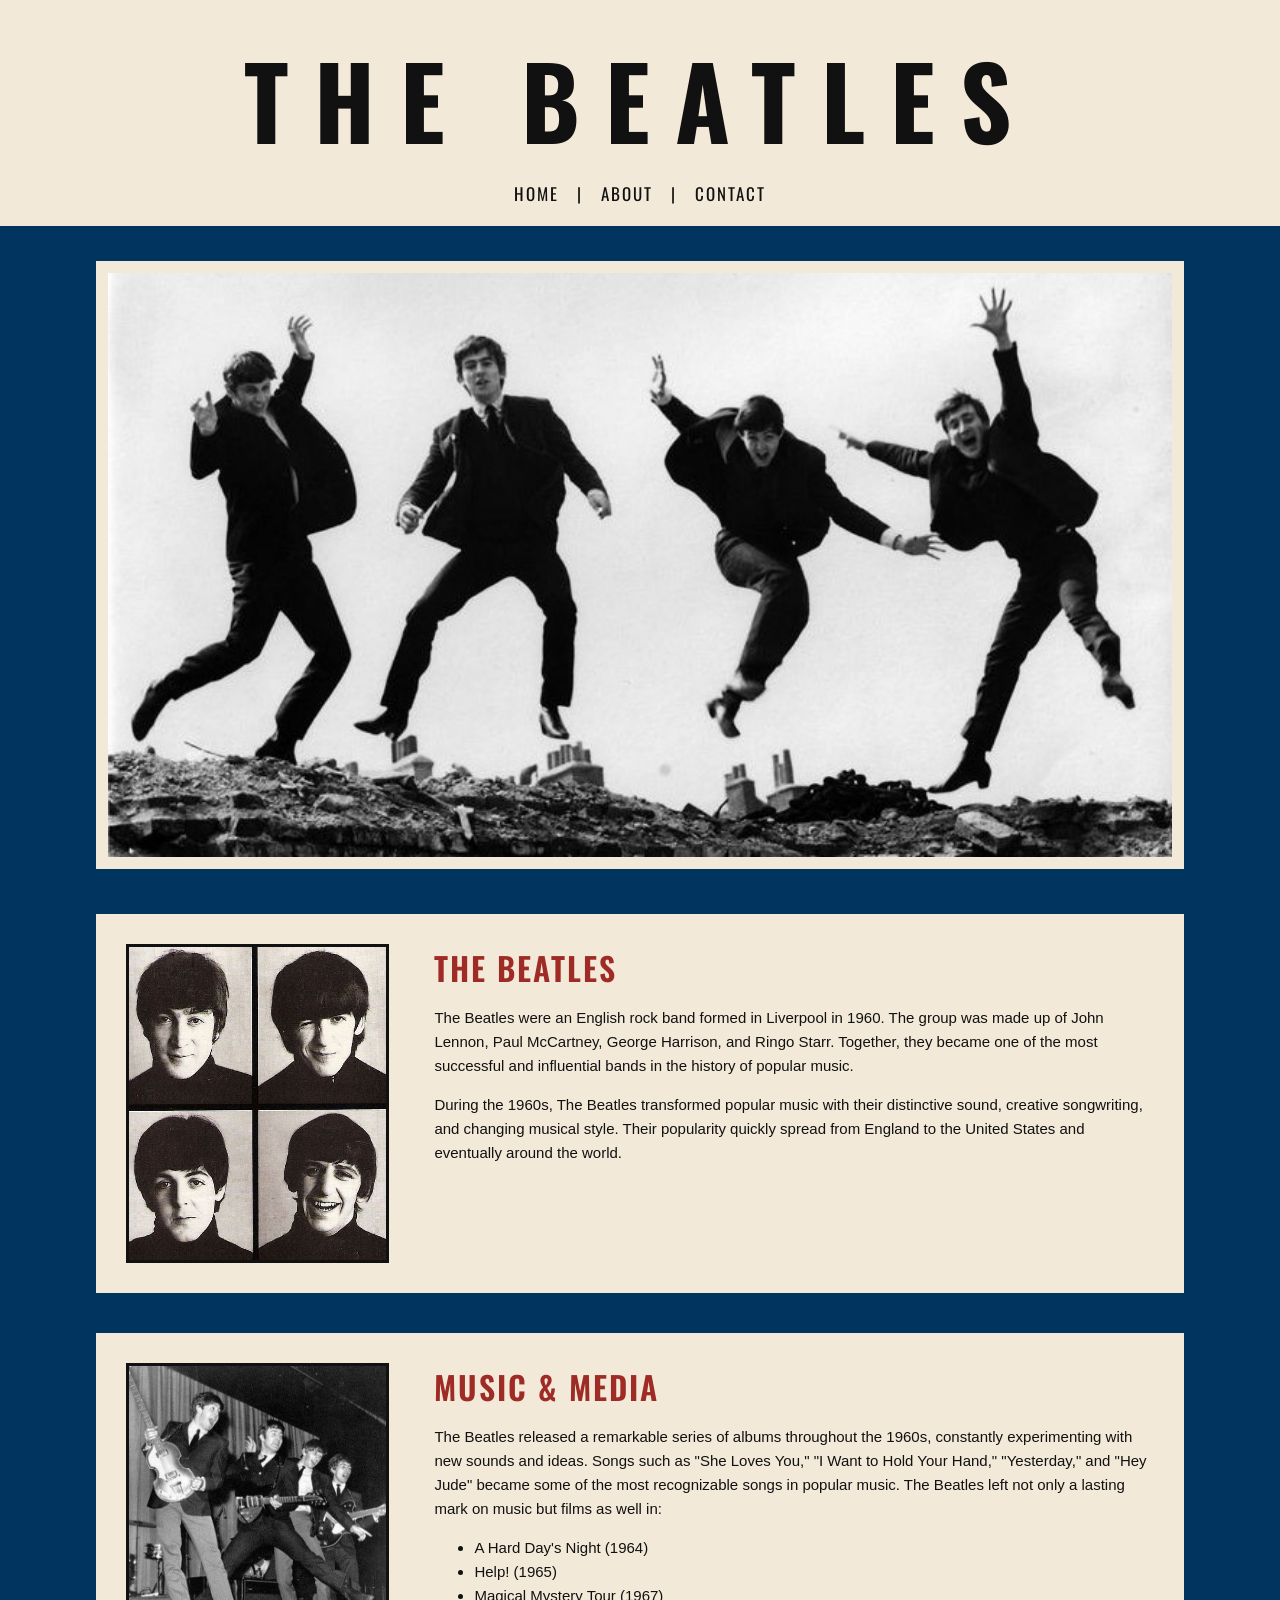
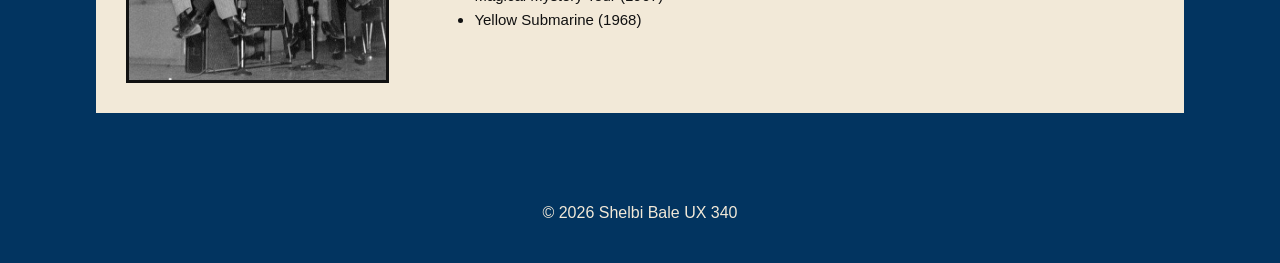
<file: index.html>
<!doctype html>
<html lang="en">

<head>
    <meta charset="UTF-8">
    <meta name="viewport" content="width=device-width, initial-scale=1.0">

    <title>The Beatles</title>
	
	<link rel="icon" type="image/png" href="images/favicon.png">

    <link rel="stylesheet" href="style.css">

    <link rel="preconnect" href="https://fonts.googleapis.com">
    <link rel="preconnect" href="https://fonts.gstatic.com" crossorigin>
    <link href="https://fonts.googleapis.com/css2?family=Oswald:wght@400;500;600;700&display=swap" rel="stylesheet">
	
</head>

<body>

    <header>
        <h1>THE BEATLES</h1>
        <nav>
            <a href="index.html">HOME</a> |
            <a href="about.html">ABOUT</a> |
            <a href="contact.html">CONTACT</a>
        </nav>

    </header>


    <main>
        <section class="hero">
            <img src="images/beatles6.jpg" alt="The Beatles">
        </section>

        <section class="content-section">
            <div class="content-image">
                <img src="images/beatles4.jpg" alt="The Beatles">
            </div>

            <div class="content-text">
                <h2>The Beatles</h2>
                <p>
                   The Beatles were an English rock band formed in Liverpool in
        1960. The group was made up of John Lennon, Paul McCartney,
        George Harrison, and Ringo Starr. Together, they became one
        of the most successful and influential bands in the history
        of popular music.
                </p>
				<p>
        During the 1960s, The Beatles transformed popular music with
        their distinctive sound, creative songwriting, and changing
        musical style. Their popularity quickly spread from England
        to the United States and eventually around the world.
    </p>
            </div>
        </section>

        <section class="content-section">
            <div class="content-image">
                <img src="images/beatles5.jpg"
                     alt="The Beatles performing">
            </div>

            <div class="content-text">
                <h2>Music &amp; Media</h2>
                <p>
                  The Beatles released a remarkable series of albums throughout
     the 1960s, constantly experimenting with new sounds and ideas.
     Songs such as "She Loves You," "I Want to Hold Your Hand,"
        "Yesterday," and "Hey Jude" became some of the most recognizable
        songs in popular music. The Beatles left not only a lasting mark on music but films as well in: </p>
				<ul>
    <li>A Hard Day's Night (1964)</li>
    <li>Help! (1965)</li>
    <li>Magical Mystery Tour (1967)</li>
    <li>Yellow Submarine (1968)</li>
</ul>
  </div>
      </section>
    </main>

    <footer>
        <p>&copy; 2026 Shelbi Bale UX 340</p>
    </footer>

</body>

</html>
</file>
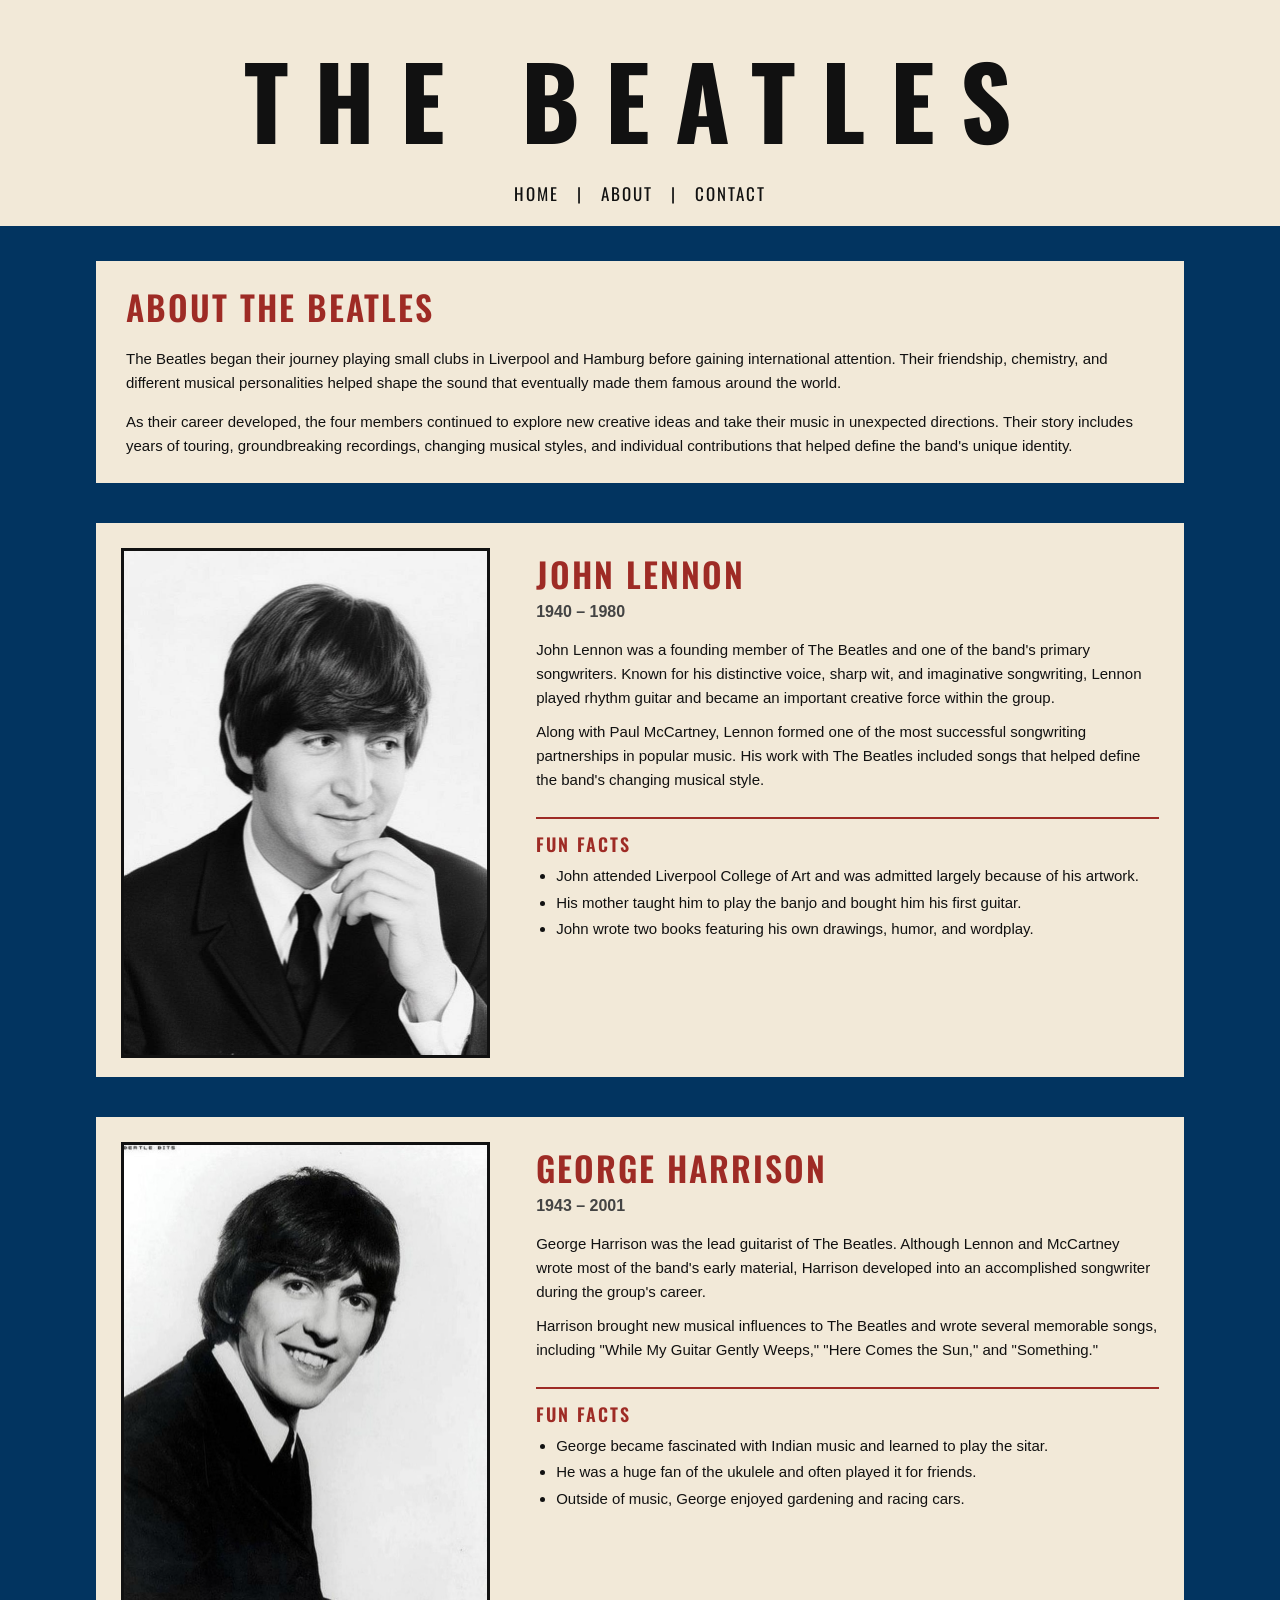
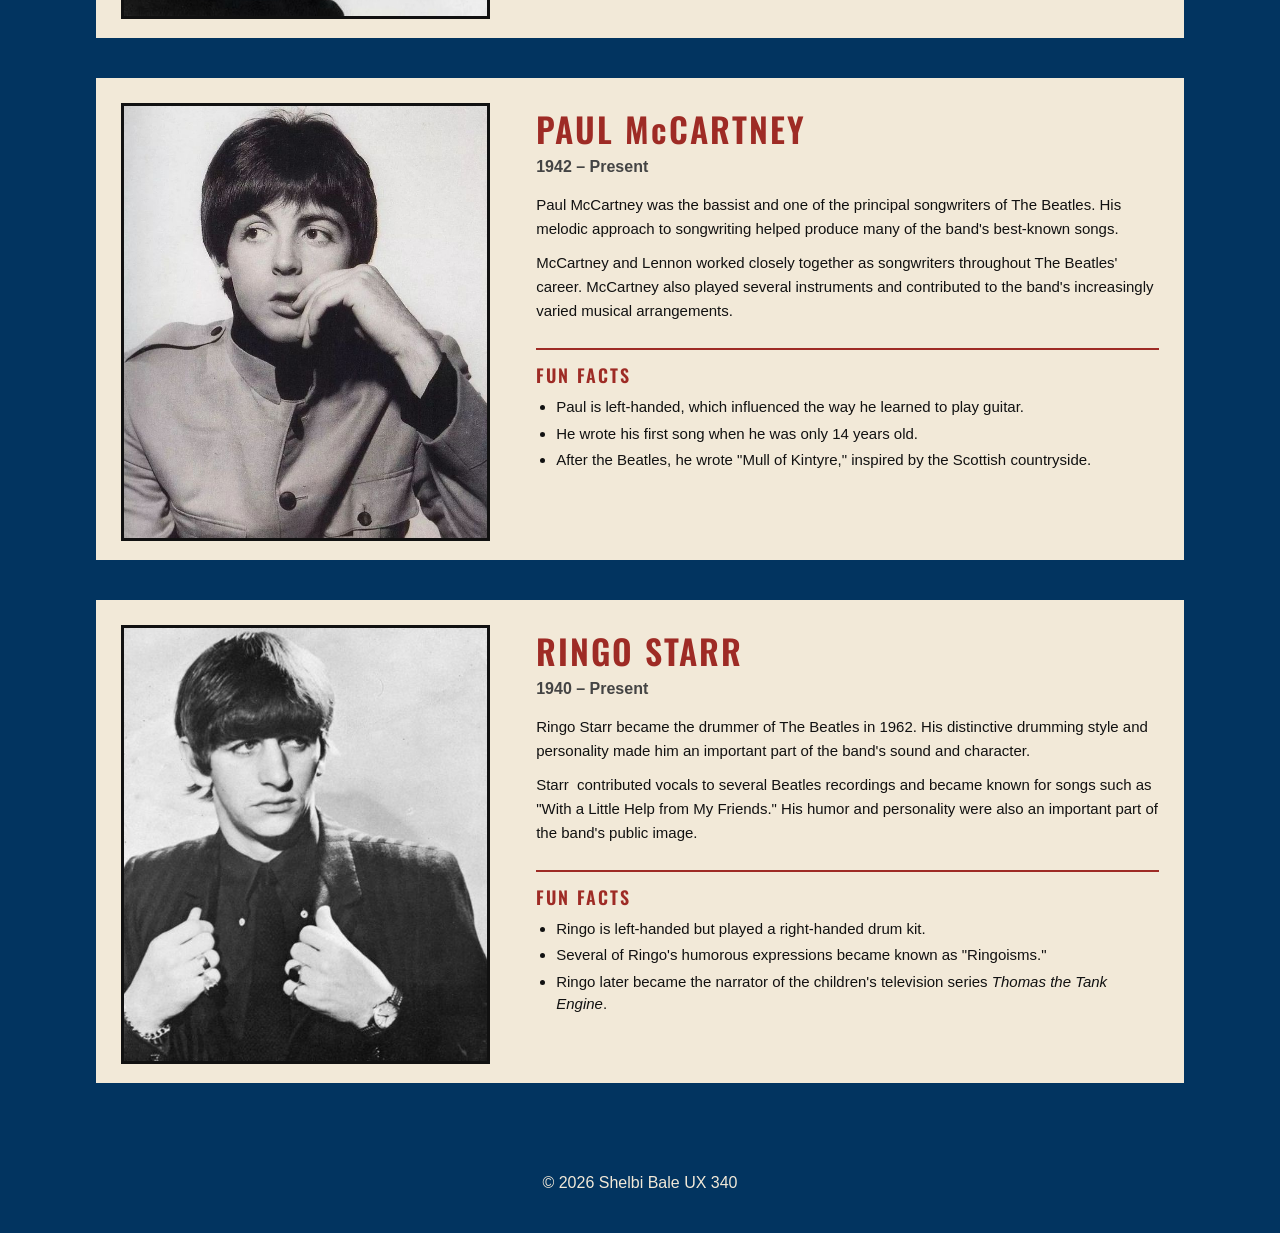
<file: about.html>
<!doctype html>
<html lang="en">

<head>
    <meta charset="UTF-8">
    <meta name="viewport" content="width=device-width, initial-scale=1.0">

    <title>About The Beatles</title>
<link rel="icon" type="image/png" href="images/favicon.png">
    <link rel="stylesheet" href="style.css">

    <link rel="preconnect" href="https://fonts.googleapis.com">
    <link rel="preconnect" href="https://fonts.gstatic.com" crossorigin>
    <link href="https://fonts.googleapis.com/css2?family=Oswald:wght@400;500;600;700&display=swap" rel="stylesheet">
</head>

<body>

    <header>

        <h1>THE BEATLES</h1>

        <nav>
            <a href="index.html">HOME</a> |
            <a href="about.html">ABOUT</a> |
            <a href="contact.html">CONTACT</a>
        </nav>

    </header>

    <main>

        <section class="page-intro">
            <h2>ABOUT THE BEATLES</h2>
            <p>
                The Beatles began their journey playing small clubs in Liverpool
    and Hamburg before gaining international attention. Their friendship,
    chemistry, and different musical personalities helped shape the sound
    that eventually made them famous around the world.
            </p>
            <p>
                As their career developed, the four members continued to explore new
    creative ideas and take their music in unexpected directions. Their
    story includes years of touring, groundbreaking recordings, changing
    musical styles, and individual contributions that helped define the
    band's unique identity.
            </p>
        </section>

        <section class="member-section">
            <div class="member-image">
                <img src="images/John.jpg" alt="John Lennon">
            </div>
			
            <div class="member-text">
                <h2>JOHN LENNON</h2>
                <h3>1940 – 1980</h3>
                <p>
                    John Lennon was a founding member of The Beatles and
                    one of the band's primary songwriters. Known for his
                    distinctive voice, sharp wit, and imaginative
                    songwriting, Lennon played rhythm guitar and became
                    an important creative force within the group.
                </p>
                <p>
                    Along with Paul McCartney, Lennon formed one of the
                    most successful songwriting partnerships in popular
                    music. His work with The Beatles included songs that
                    helped define the band's changing musical style.
                </p>
		      <div class="fun-facts">
            <h3>FUN FACTS</h3>
            <ul>
                <li>John attended Liverpool College of Art and was admitted largely because of his artwork.</li>
                <li>His mother taught him to play the banjo and bought him his first guitar.</li>
                <li>John wrote two books featuring his own drawings, humor, and wordplay.</li>
            </ul>
        </div>
            </div>
        </section>

        <section class="member-section reverse">
            <div class="member-image">
                <img src="images/George1.jpg" alt="George Harrison">
            </div>

            <div class="member-text">
                <h2>GEORGE HARRISON</h2>
                <h3>1943 – 2001</h3>
                <p>
                    George Harrison was the lead guitarist of The
                    Beatles. Although Lennon and McCartney wrote most
                    of the band's early material, Harrison developed
                    into an accomplished songwriter during the group's
                    career.
                </p>
                <p>
                    Harrison brought new musical influences to The
                    Beatles and wrote several memorable songs, including
                    "While My Guitar Gently Weeps," "Here Comes the Sun,"
                    and "Something."
                </p>
					   <div class="fun-facts">
            <h3>FUN FACTS</h3>
            <ul>
                <li>George became fascinated with Indian music and learned to play the sitar.</li>
                <li>He was a huge fan of the ukulele and often played it for friends.</li>
                <li>Outside of music, George enjoyed gardening and racing cars.</li>
            </ul>
        </div>
          </div>
        </section>

        <section class="member-section">
            <div class="member-image">
                <img src="images/Paul.jpg" alt="Paul McCartney">
            </div>

            <div class="member-text">
                <h2>PAUL McCARTNEY</h2>
                <h3>1942 – Present</h3>
               <p>
                    Paul McCartney was the bassist and one of the
                    principal songwriters of The Beatles. His melodic
                    approach to songwriting helped produce many of the
                    band's best-known songs.
                </p>
                <p>
                    McCartney and Lennon worked closely together as
                    songwriters throughout The Beatles' career. McCartney
                    also played several instruments and contributed to
                    the band's increasingly varied musical arrangements.
                </p>
	   <div class="fun-facts">
            <h3>FUN FACTS</h3>
            <ul>
                <li>Paul is left-handed, which influenced the way he learned to play guitar.</li>
                <li>He wrote his first song when he was only 14 years old.</li>
                <li>After the Beatles, he wrote "Mull of Kintyre," inspired by the Scottish countryside.</li>
            </ul>
        </div>
          </div>
        </section>

        <section class="member-section reverse">
            <div class="member-image">
                <img src="images/Ringo.jpg" alt="Ringo Starr">
            </div>

            <div class="member-text">
                <h2>RINGO STARR</h2>
                <h3>1940 – Present</h3>
                <p>
                    Ringo Starr became the drummer of The Beatles in
                    1962. His distinctive drumming style and personality
                    made him an important part of the band's sound and
                    character.
                </p>
                <p>
                  Starr&nbsp; contributed vocals to several Beatles
                  recordings and became known for songs such as
                  "With a Little Help from My Friends." His humor and
                    personality were also an important part of the band's
                public image.</p>
	   <div class="fun-facts">
         <h3>FUN FACTS</h3>
            <ul>
                <li>Ringo is left-handed but played a right-handed drum kit.</li>
                <li>Several of Ringo's humorous expressions became known as "Ringoisms."</li>
                <li>Ringo later became the narrator of the children's television series <em>Thomas the Tank Engine</em>.</li>
            </ul>
        </div>
          </div>
        </section>
    </main>

    <footer>
        <p>&copy; 2026 Shelbi Bale UX 340</p>
    </footer>

</body>

</html>
</file>
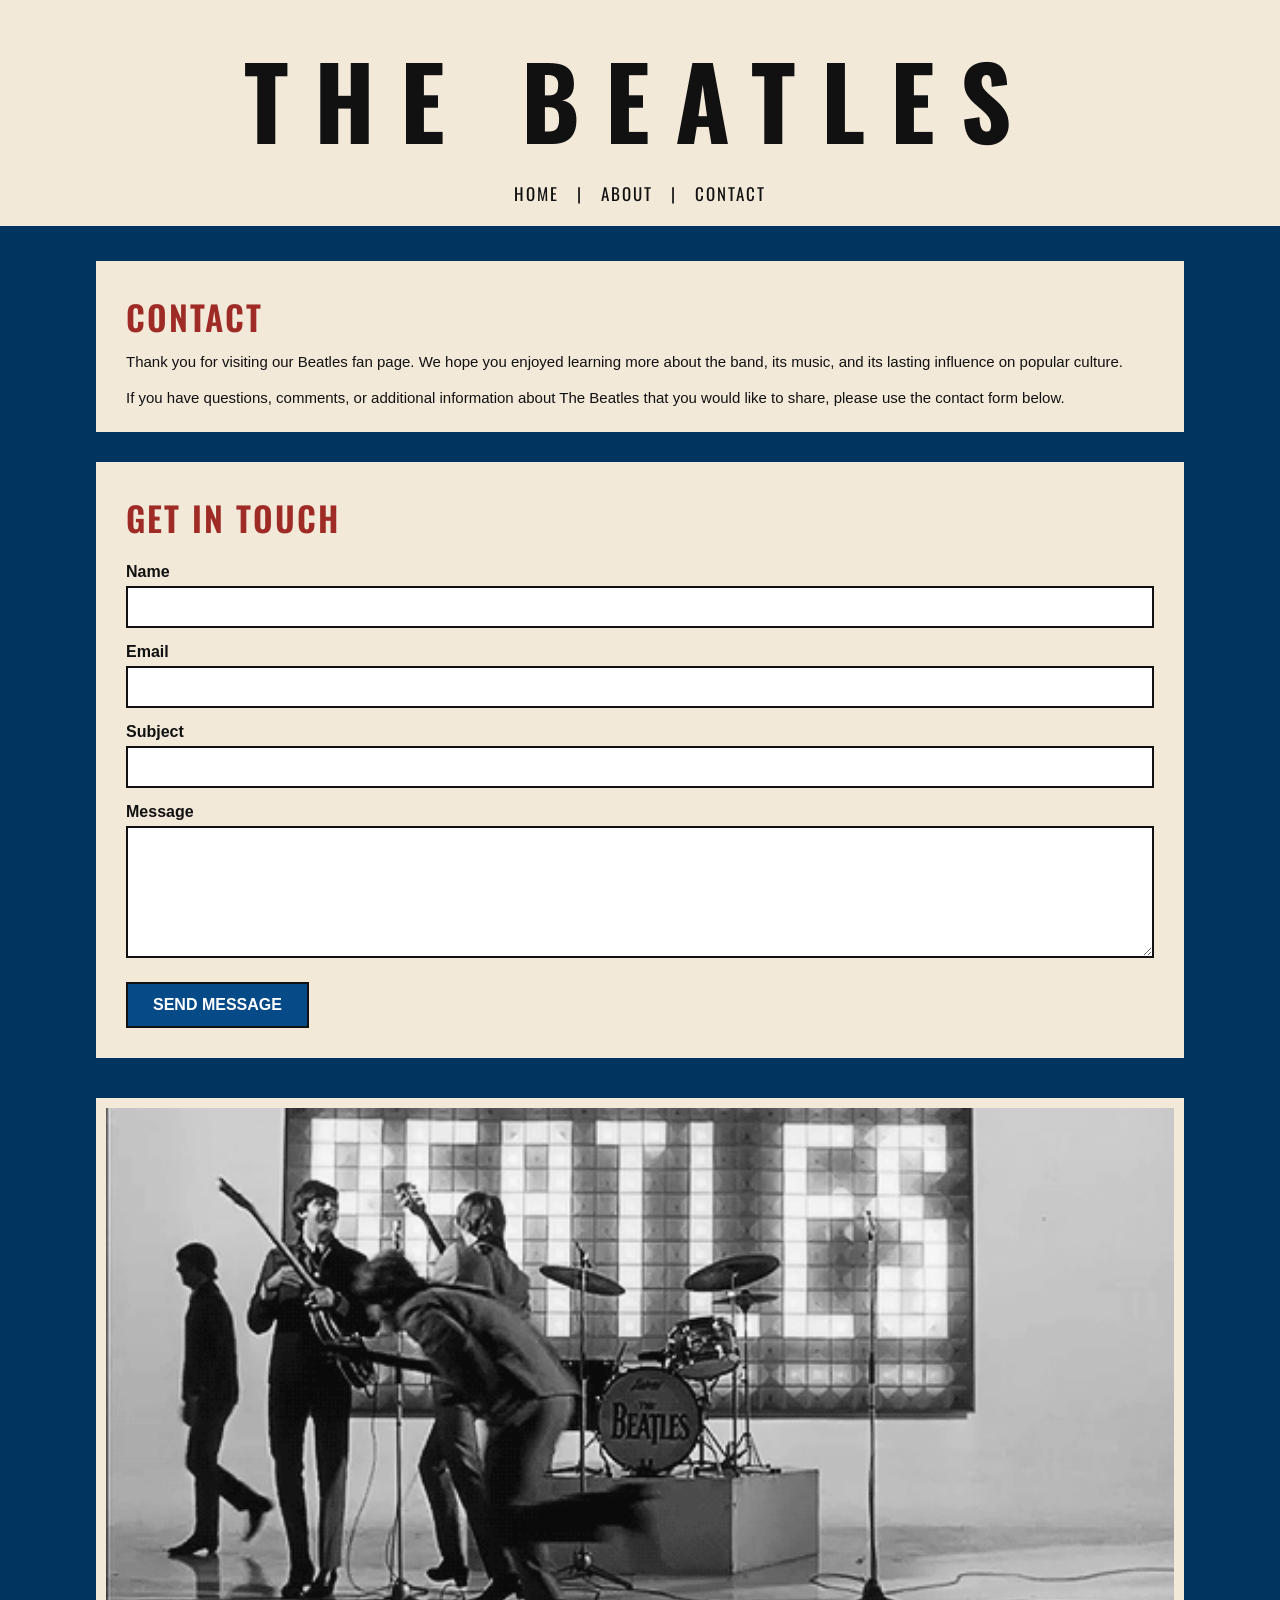
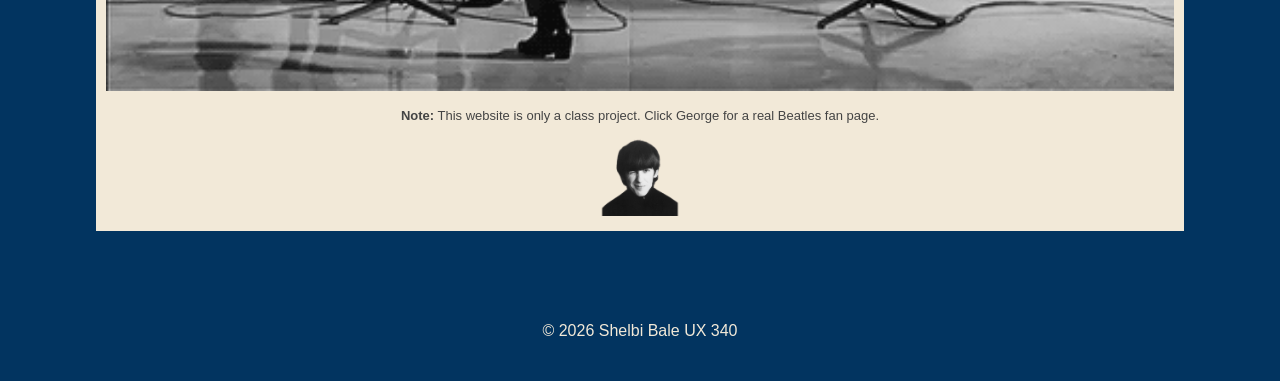
<file: contact.html>
<!doctype html>
<html lang="en">

<head>
    <meta charset="UTF-8">
    <meta name="viewport" content="width=device-width, initial-scale=1.0">

    <title>Contact The Beatles</title>
<link rel="icon" type="image/png" href="images/favicon.png">
    <link rel="stylesheet" href="style.css">

    <link rel="preconnect" href="https://fonts.googleapis.com">
    <link rel="preconnect" href="https://fonts.gstatic.com" crossorigin>
    <link href="https://fonts.googleapis.com/css2?family=Oswald:wght@400;500;600;700&display=swap" rel="stylesheet">
</head>

<body>

    <header>

        <h1>THE BEATLES</h1>

        <nav>
            <a href="index.html">HOME</a> |
            <a href="about.html">ABOUT</a> |
            <a href="contact.html">CONTACT</a>
        </nav>

    </header>

    <main>
  
        <section class="contact-box">
            <h2>CONTACT</h2>
            <p>
              Thank you for visiting our Beatles fan page. We hope you
                enjoyed learning more about the band, its music, and
                its lasting influence on popular culture.
          </p>
            <p>
                If you have questions, comments, or additional information
                about The Beatles that you would like to share, please
                use the contact form below.
            </p>
        </section>


        <section class="contact-form-box">
            <h2>GET IN TOUCH</h2>
            <form>
                <label for="name">Name</label>
                <input type="text" id="name" name="name">
                <label for="email">Email</label>
                <input type="email" id="email" name="email">
                <label for="subject">Subject</label>
                <input type="text" id="subject" name="subject">
                <label for="message">Message</label>
                <textarea id="message" name="message" rows="6"></textarea>
                <button type="submit">SEND MESSAGE</button>
            </form>
        </section>
		
<section class="contact-hero">
    <img src="images/stage.gif" alt="The Beatles">
    <p class="author-note">
		<strong>Note:</strong>
        This website is only a class project. Click George for a real Beatles fan page.
    </p>
	<a href="https://www.beatlesbible.com/" target="_blank">
    <img class="author-image" src="images/George2.png" alt="George Link">
</a>
</section>


    <footer>
      <p>&copy; 2026 Shelbi Bale UX 340</p>
    </footer>
	</main>
</body>

</html>
</file>
<file: style.css>
body {
    margin: 0;
    background-color: #023460;
    color: #111111;
    font-family: Arial, Helvetica, sans-serif;
}

/* HEADER */
header {
    text-align: center;
    padding: 25px 20px 20px;
    background-color: #F2E9D8;
}
h1 {
    margin: 0;
    font-family: "Oswald", sans-serif;
    font-size: 100px;
    font-weight: 700;
    letter-spacing: 25px;
}

/* NAVIGATION */
nav {
    margin-top: 8px;
    font-family: "Oswald", sans-serif;
    font-size: 17px;
    font-weight: 400;
    letter-spacing: 2px;
}
nav a {
    color: #111111;
    text-decoration: none;
    margin: 0 12px;
}
nav a:hover {
    color: #9E2B25;
}

/* MAIN */
main {
    width: 85%;
    max-width: 1100px;
    margin: 0 auto;
}

/* HERO */
.hero {
    width: 100%;
    margin-top: 35px;
    margin-bottom: 45px;
    padding: 12px;
    background-color: #F2E9D8;
    box-sizing: border-box;
}
.hero img {
    width: 100%;
    height: auto;
    display: block;
}

/* CONTENT SECTIONS */
.content-section {
    display: flex;
    align-items: stretch;
    margin-bottom: 40px;
    padding: 30px;
    background-color: #F2E9D8;
    box-sizing: border-box;
}
.content-image {
    width: 25%;
    display: flex;
}
.content-image img {
    width: 100%;
    height: auto;
    object-fit: cover;
    border: 3px solid #111111;
    display: block;
}
.content-text {
    width: 70%;
    margin-left: 5%;
}
.content-text h2 {
    margin-top: 0;
	margin-bottom: 7px;
    font-family: "Times New Roman", Times, serif;
    font-size: 32px;
    text-transform: uppercase;
    letter-spacing: 2px;
    color: #9E2B25;
}
.content-text p {
    font-size: 15px;
    line-height: 1.6;
}
.content-text ul {
    font-size: 15px;
    line-height: 1.6;
}

/* FOOTER */
footer {
    text-align: center;
    margin-top: 50px;
    padding: 25px;
    color: #F2E9D8;
    background-color: #023460;
}

/* ABOUT PAGE */
.page-intro {
    background-color: #F2E9D8;
    margin-top: 35px;
    margin-bottom: 40px;
    padding: 30px;
	padding-bottom: 10px;
	padding-top: 20px;
    box-sizing: border-box;
}
.page-intro h2 {
    margin-top: 0;
    margin-bottom: 8px;
    font-family: "Times New Roman", Times, serif;
    font-size: 34px;
    color: #9E2B25;
    letter-spacing: 2px;
}
.page-intro p {
    font-size: 15px;
    line-height: 1.6;
}

/* MEMBER BOX */
.member-section {
    display: flex;
    align-items: stretch;
    background-color: #F2E9D8;
    margin-bottom: 40px;
    padding: 25px;
    box-sizing: border-box;
}

/* MEMBER PHOTO */
.member-image {
    width: 35%;
    display: flex;
}
.member-image img {
    width: 100%;
    height: 100%;
    object-fit: cover;
    display: block;
    border: 3px solid #111111;
}

/* MEMBER TEXT */
.member-text {
    width: 60%;
    margin-left: 5%;
    display: flex;
    flex-direction: column;
}
.member-section.reverse .member-text {
    margin-left: 5;
    margin-right: 0%;
}
.member-text h2 {
    margin-top: 0;
    margin-bottom: 4px;
    font-family: "Times New Roman", Times, serif;
    font-size: 34px;
    letter-spacing: 2px;
    color: #9E2B25;
}
.member-text h3 {
    margin-top: 0;
    margin-bottom: 12px;
    font-size: 16px;
    color: #444444;
}
.member-text p {
    font-size: 15px;
    line-height: 1.6;
    margin-top: 5px;
    margin-bottom: 5px;
}

/* CONTACT PAGE */
.contact-box {
    background-color: #F2E9D8;
    margin-top: 35px;
    margin-bottom: 30px;
    padding: 30px;
	padding-bottom: 10px;
    box-sizing: border-box;
}
.contact-box h2 {
    margin-top: 0;
    margin-bottom: 8px;
    font-family: "Times New Roman", Times, serif;
    font-size: 34px;
    letter-spacing: 2px;
    color: #9E2B25;
}
.contact-box p {
    font-size: 15px;
    line-height: 1.6;
    margin-top: 8px;
    margin-bottom: 12px;
}

/* CONTACT FORM */
.contact-form-box {
    background-color: #F2E9D8;
    margin-bottom: 40px;
    padding: 30px;
    box-sizing: border-box;
}
.contact-form-box h2 {
    margin-top: 0;
    margin-bottom: 20px;
    font-family: "Times New Roman", Times, serif;
    font-size: 34px;
    letter-spacing: 2px;
    color: #9E2B25;
}

/* FORM LABELS */
.contact-form-box label {
    display: block;
    margin-top: 15px;
    margin-bottom: 5px;
    font-weight: bold;
}

/* TEXT FIELDS */
.contact-form-box input,
.contact-form-box textarea {
    width: 100%;
    padding: 10px;
    border: 2px solid #111111;
    background-color: #FFFFFF;
    font-family: Arial, Helvetica, sans-serif;
    font-size: 16px;
    box-sizing: border-box;
}

/* MESSAGE BOX */
.contact-form-box textarea {
    resize: vertical;
}

/* SUBMIT BUTTON */
.contact-form-box button {
    margin-top: 20px;
    padding: 12px 25px;
    background-color: #064A87;
    color: #FFFFFF;
    border: 2px solid #111111;
    font-size: 16px;
    font-weight: bold;
    cursor: pointer;
}
.contact-form-box button:hover {
    background-color: #9E2B25;
}

/* CONTACT PAGE GIF */
.contact-hero {
    width: 100%;
    margin-top: 35px;
    margin-bottom: 35px;
    padding: 10px;
    background-color: #F2E9D8;
    box-sizing: border-box;
}
.contact-hero img {
    width: 100%;
    display: block;
}
.author-note {
    margin: 15px 5px 5px;
    padding: 0;
    background-color: transparent;
    border: none;
    font-size: 13px;
    line-height: 1.5;
    text-align: center;
    color: #444444;
}
.author-image {
    width: 80px !important;
    height: 80px !important;
    object-fit: cover;
    display: block;
    margin: 10px auto 5px;
}

/* HEADINGS */
.content-text h2,
.page-intro h2,
.member-text h2,
.contact-box h2,
.contact-form-box h2 {
    font-family: "Oswald", sans-serif;
    font-weight: 600;
    letter-spacing: 2px;
}
.fun-facts {
    width: 100%;
    margin-top: 20px;
    padding-top: 12px;
    border-top: 2px solid #9E2B25;
    box-sizing: border-box;
}

/*FUN-FACTS*/
.fun-facts h3 {
    margin-top: 0;
    margin-bottom: 8px;
    font-family: "Oswald", sans-serif;
    font-size: 18px;
    font-weight: 600;
    letter-spacing: 2px;
    color: #9E2B25;
}
.fun-facts ul {
    margin-top: 5px;
    margin-bottom: 0;
    padding-left: 20px;
    font-size: 15px;
    line-height: 1.5;
}
.fun-facts li {
    margin-bottom: 4px;
}
</file>
